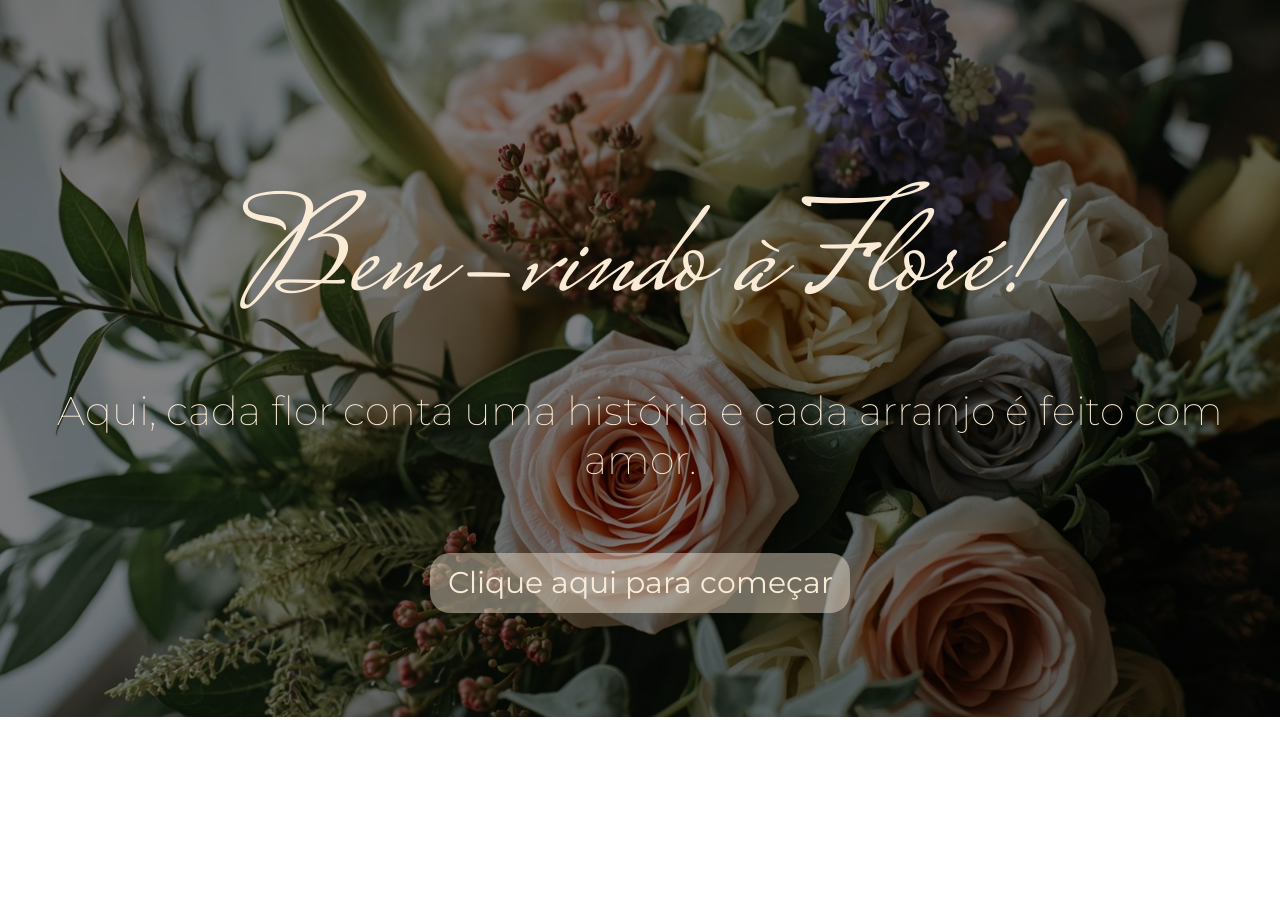
<file: public/pages/bemvindo.html>
<!DOCTYPE html>
<html lang="en">
<head>
    <meta charset="UTF-8">
    <meta name="viewport" content="width=device-width, initial-scale=1.0">
    <title>Bem-Vindo</title>
    <link rel="stylesheet" href="../styles/bemvindo.css">
    <link rel="icon" href="img/Design sem nome.png">

    <!-- fontes -->
    <link rel="preconnect" href="https://fonts.googleapis.com">
    <link rel="preconnect" href="https://fonts.gstatic.com" crossorigin>
    <link href="https://fonts.googleapis.com/css2?family=Mrs+Saint+Delafield&display=swap" rel="stylesheet">
    <link rel="preconnect" href="https://fonts.googleapis.com">
    <link rel="preconnect" href="https://fonts.gstatic.com" crossorigin>
    <link href="https://fonts.googleapis.com/css2?family=Montserrat:ital,wght@0,100..900;1,100..900&display=swap" rel="stylesheet">



</head>
<body>
    <h1>Bem-vindo à Floré!</h1>
    <h2>Aqui, cada flor conta uma história e cada arranjo é feito com amor.</h2><br><br>
    <button><a href="../pages/login">Clique aqui para começar</a></button>

</body>
</html>
</file>
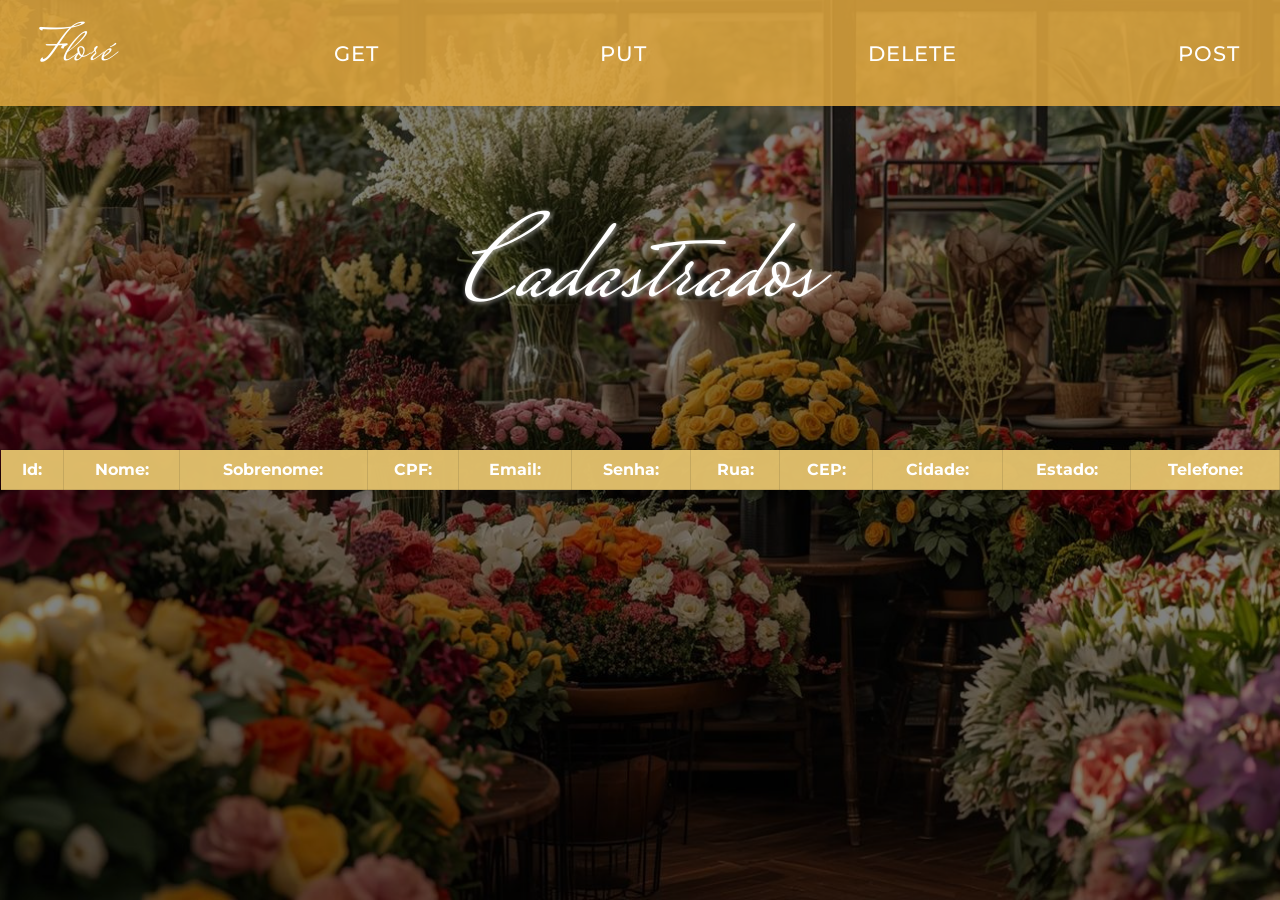
<file: public/pages/cadastrados.html>
<!DOCTYPE html>
<html lang="en">
<head>
    <meta charset="UTF-8">
    <meta name="viewport" content="width=device-width, initial-scale=1.0">
    <title>Cadastrados</title>
    <link rel="stylesheet" href="../styles/get.css">
    <link rel="icon" href="img/Design sem nome.png">
    <!-- fontes -->
    <link rel="preconnect" href="https://fonts.googleapis.com">
    <link rel="preconnect" href="https://fonts.gstatic.com" crossorigin>
    <link href="https://fonts.googleapis.com/css2?family=Mrs+Saint+Delafield&display=swap" rel="stylesheet">
    <link href="https://fonts.googleapis.com/css2?family=Montserrat:ital,wght@0,100..900;1,100..900&display=swap" rel="stylesheet">
</head>
</head>
<body>
    <header>
        <p>Floré</p>
        <a href="../pages/cadastrados.html">GET</a>
        <a href="../pages/put.html">PUT</a>
        <a href="../pages/delete.html">DELETE</a>
        <a href="../pages/cadastro.html">POST</a>
    </header>
        <h1>Cadastrados</h1>

        <table>
            <thead>
                <tr>
                    <td>Id:</td>
                    <td>Nome:</td>
                    <td>Sobrenome:</td>
                    <td>CPF:</td>
                    <td>Email:</td>
                    <td>Senha:</td>
                    <td>Rua:</td>
                    <td>CEP:</td>
                    <td>Cidade:</td>
                    <td>Estado:</td>
                    <td>Telefone:</td>
                </tr>
            </thead>
            <tbody id="tabela-corpo"></tbody>
        </table>
        <p id="mensagem-vazia" style="display:none; font-size:18px; color:#555; margin-top:10px; text-align:center;">
                Não existe nenhum cadastro.
        </p>
    <script src="../script/get.js"></script>
</body>
</html>
</file>
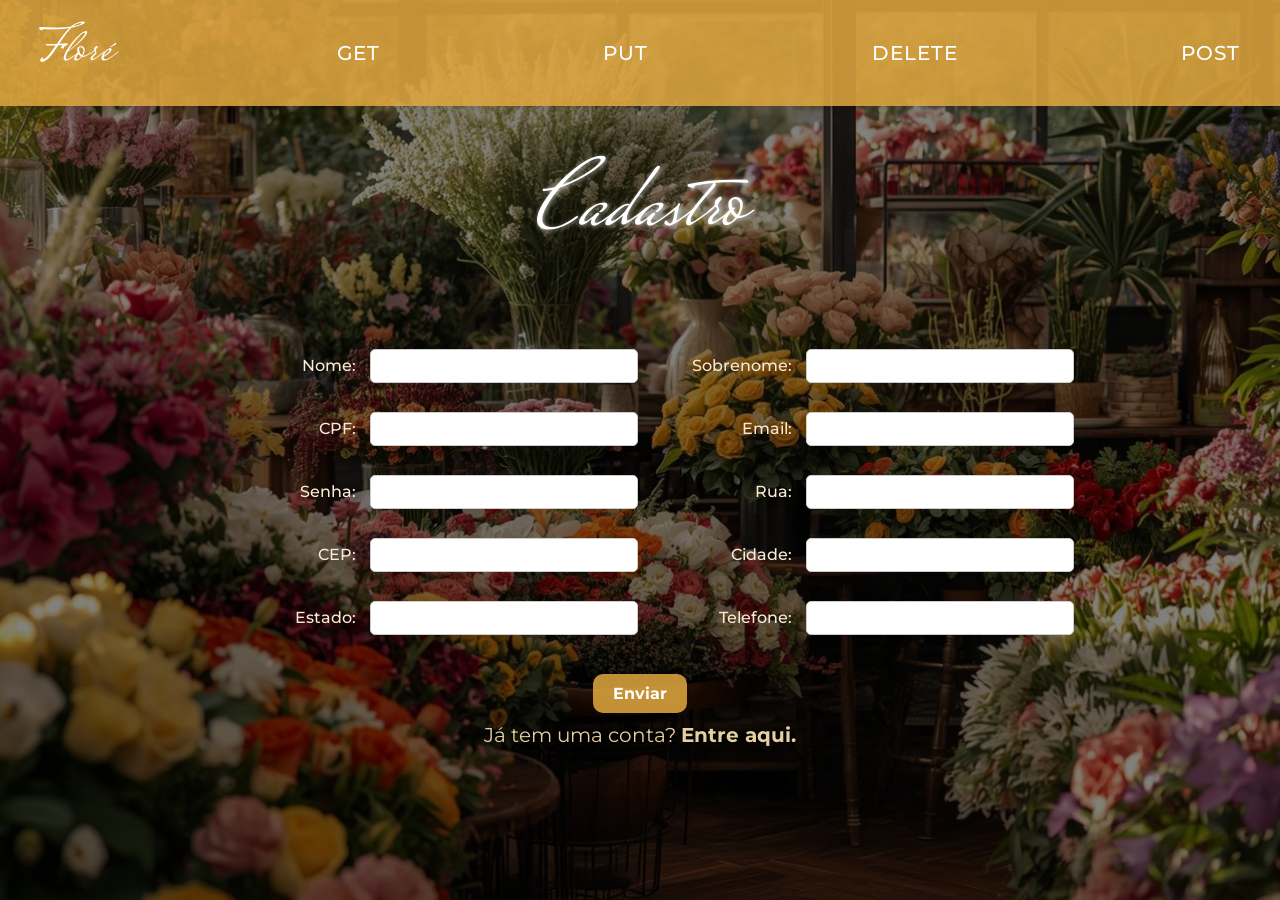
<file: public/pages/cadastro.html>
<!DOCTYPE html>
<html lang="en">
<head>
    <meta charset="UTF-8">
    <meta name="viewport" content="width=device-width, initial-scale=1.0">
    <title>POST</title>
    <link rel="stylesheet" href="../styles/cadastro.css">
    <link rel="icon" href="img/Design sem nome.png">
        <!-- fontes -->
        <link rel="preconnect" href="https://fonts.googleapis.com">
        <link rel="preconnect" href="https://fonts.gstatic.com" crossorigin>
        <link href="https://fonts.googleapis.com/css2?family=Mrs+Saint+Delafield&display=swap" rel="stylesheet">
        <link href="https://fonts.googleapis.com/css2?family=Montserrat:ital,wght@0,100..900;1,100..900&display=swap" rel="stylesheet">
</head>
<body>
    <header>
        <p>Floré</p>
        <a href="../pages/cadastrados.html">GET</a>
        <a href="../pages/put.html">PUT</a>
        <a href="../pages/delete.html">DELETE</a>
        <a href="../pages/cadastro.html">POST</a>
    </header>
    <center>
    <h1>Cadastro</h1>
    <form>
        <label for="">Nome:</label>
        <input type="text" id="nome">

        <label for="">Sobrenome:</label>
        <input type="text" id="sobrenome">
        <br><br>
        <label for="">CPF:</label>
        <input type="number" id="cpf">

        <label for="">Email:</label>
        <input type="text" id="email">
        <br><br>
        <label for="">Senha:</label>
        <input type="password" id="senha">

        <label for="">Rua:</label>
        <input type="text" id="rua">
        <br><br>
        <label for="">CEP:</label>
        <input type="text" id="CEP">
        <label for="">Cidade:</label>
        <input type="text" id="cidade">
        <br><br>
        <label for="">Estado:</label>
        <input type="text" id="estado">

        <label for="">Telefone:</label>
        <input type="number" id="tel">
        <br><br>
        <button onclick="enviarDados()">Enviar</button>
    </form>
    <script src="../script/post.js"></script>

    <a href="login.html" id="login">Já tem uma conta? <strong>Entre aqui.</strong></a>

</body>
</html>
</file>
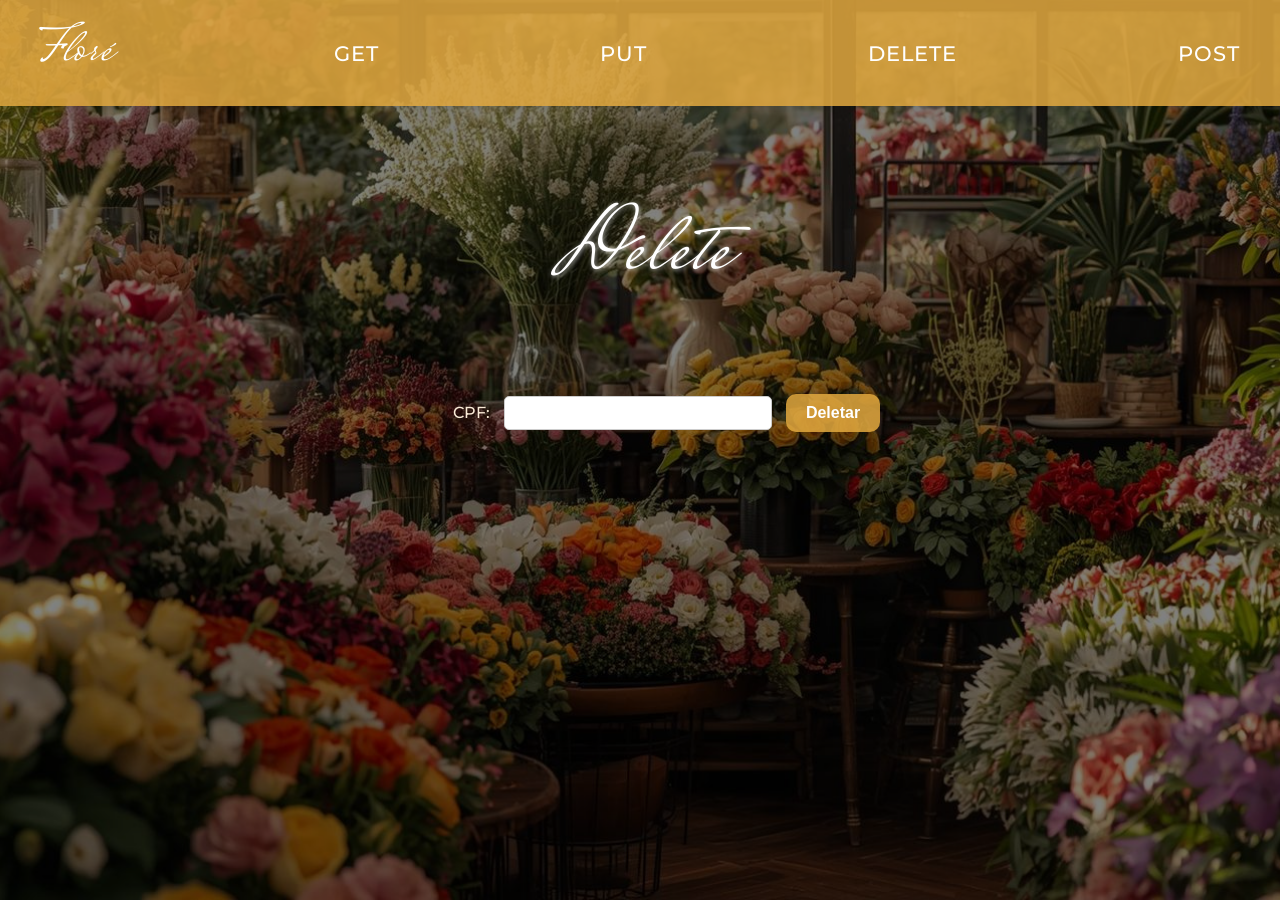
<file: public/pages/delete.html>
<!DOCTYPE html>
<html lang="en">
<head>
    <meta charset="UTF-8">
    <meta name="viewport" content="width=device-width, initial-scale=1.0">
    <title>Delete</title>
    <link rel="stylesheet" href="../styles/delete.css">
    <link rel="icon" href="img/Design sem nome.png">
    <!-- fontes -->
    <link rel="preconnect" href="https://fonts.googleapis.com">
    <link rel="preconnect" href="https://fonts.gstatic.com" crossorigin>
    <link href="https://fonts.googleapis.com/css2?family=Mrs+Saint+Delafield&display=swap" rel="stylesheet">
    <link href="https://fonts.googleapis.com/css2?family=Montserrat:ital,wght@0,100..900;1,100..900&display=swap" rel="stylesheet">
</head>
<body>
    <header>
        <p>Floré</p>
        <a href="../pages/cadastrados.html">GET</a>
        <a href="../pages/put.html">PUT</a>
        <a href="../pages/delete.html">DELETE</a>
        <a href="../pages/cadastro.html">POST</a>
    </header>
    <center>
        <h1>Delete</h1>
        <form>
            <label>CPF:</label>
            <input type="text" id="CPF">
            <input type="button" onclick="deletarDados()" value="Deletar">
        </form>


    <script src="../script/delete.js"></script>
</body>
</html>
</file>
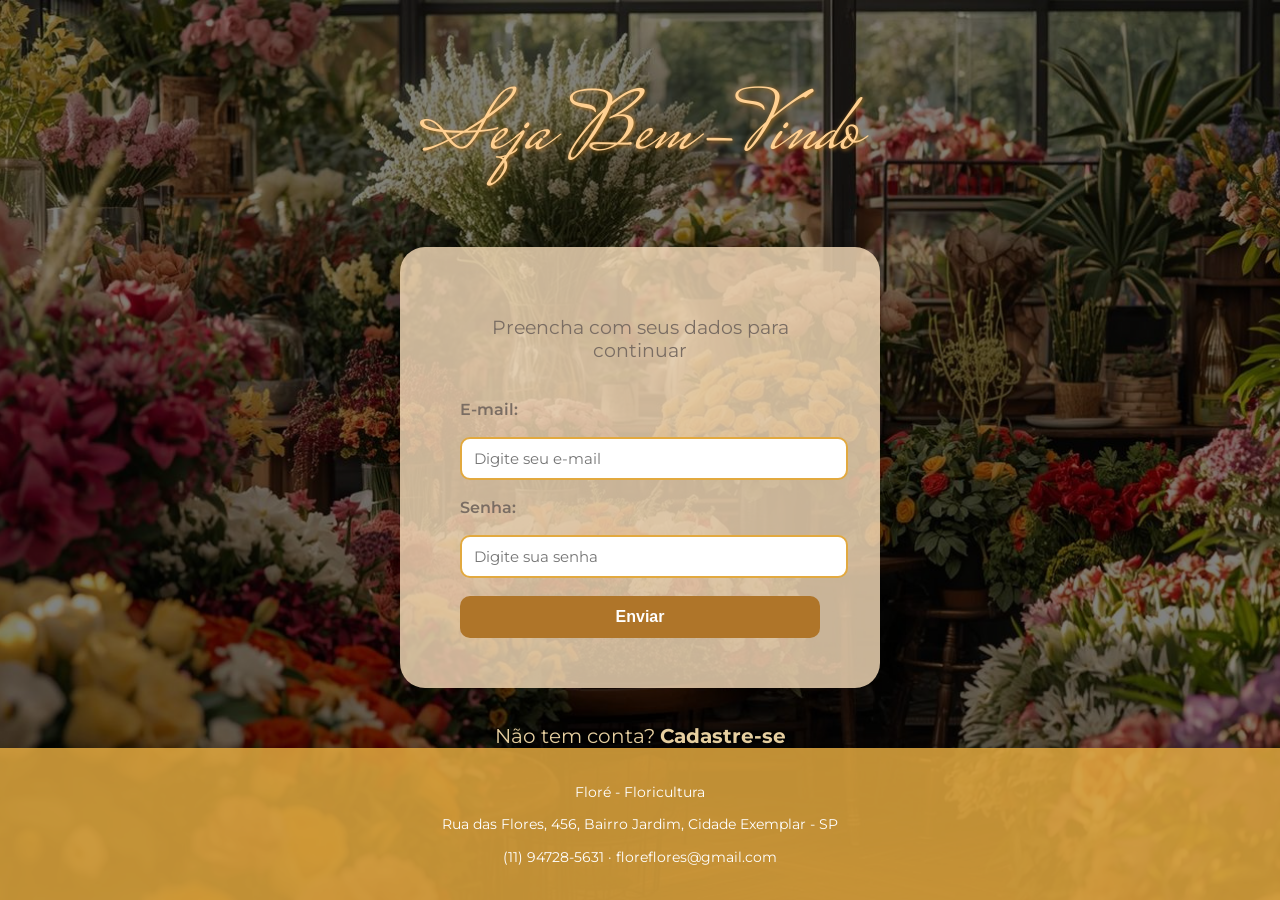
<file: public/pages/login.html>
<!DOCTYPE html>
<html lang="pt-br">

<head>
  <meta charset="UTF-8">
  <meta name="viewport" content="width=device-width, initial-scale=1.0">
  <title>Login</title>
  <link rel="icon" href="img/Design sem nome.png">
  <link rel="stylesheet" href="../styles/login.css">

  <!-- Fontes -->
  <link rel="preconnect" href="https://fonts.googleapis.com">
  <link rel="preconnect" href="https://fonts.gstatic.com" crossorigin>
  <link href="https://fonts.googleapis.com/css2?family=Mrs+Saint+Delafield&display=swap" rel="stylesheet">
  <link href="https://fonts.googleapis.com/css2?family=Montserrat:wght@300;500;700&display=swap" rel="stylesheet">
</head>

<body>

    <h2>Seja Bem-Vindo</h2>

  <main>
    <form>
      <p class="legend">Preencha com seus dados para continuar</p>
      <label for="email">E-mail:</label>
      <input id="email" type="text" placeholder="Digite seu e-mail">
      <label for="senha">Senha:</label>
      <input id="senha" type="password" placeholder="Digite sua senha">

      <button onclick="logar()">Enviar</button>
    </form>
  </main>

  <a href="../pages/cadastro.html">Não tem conta? <strong>Cadastre-se</strong></a>

  <footer>
    <p>Floré - Floricultura</p>
    <p>Rua das Flores, 456, Bairro Jardim, Cidade Exemplar - SP</p>
    <p>(11) 94728-5631 · floreflores@gmail.com</p>

  </footer>


<script src="../script/login.js"></script>
</body>

</html>
</file>
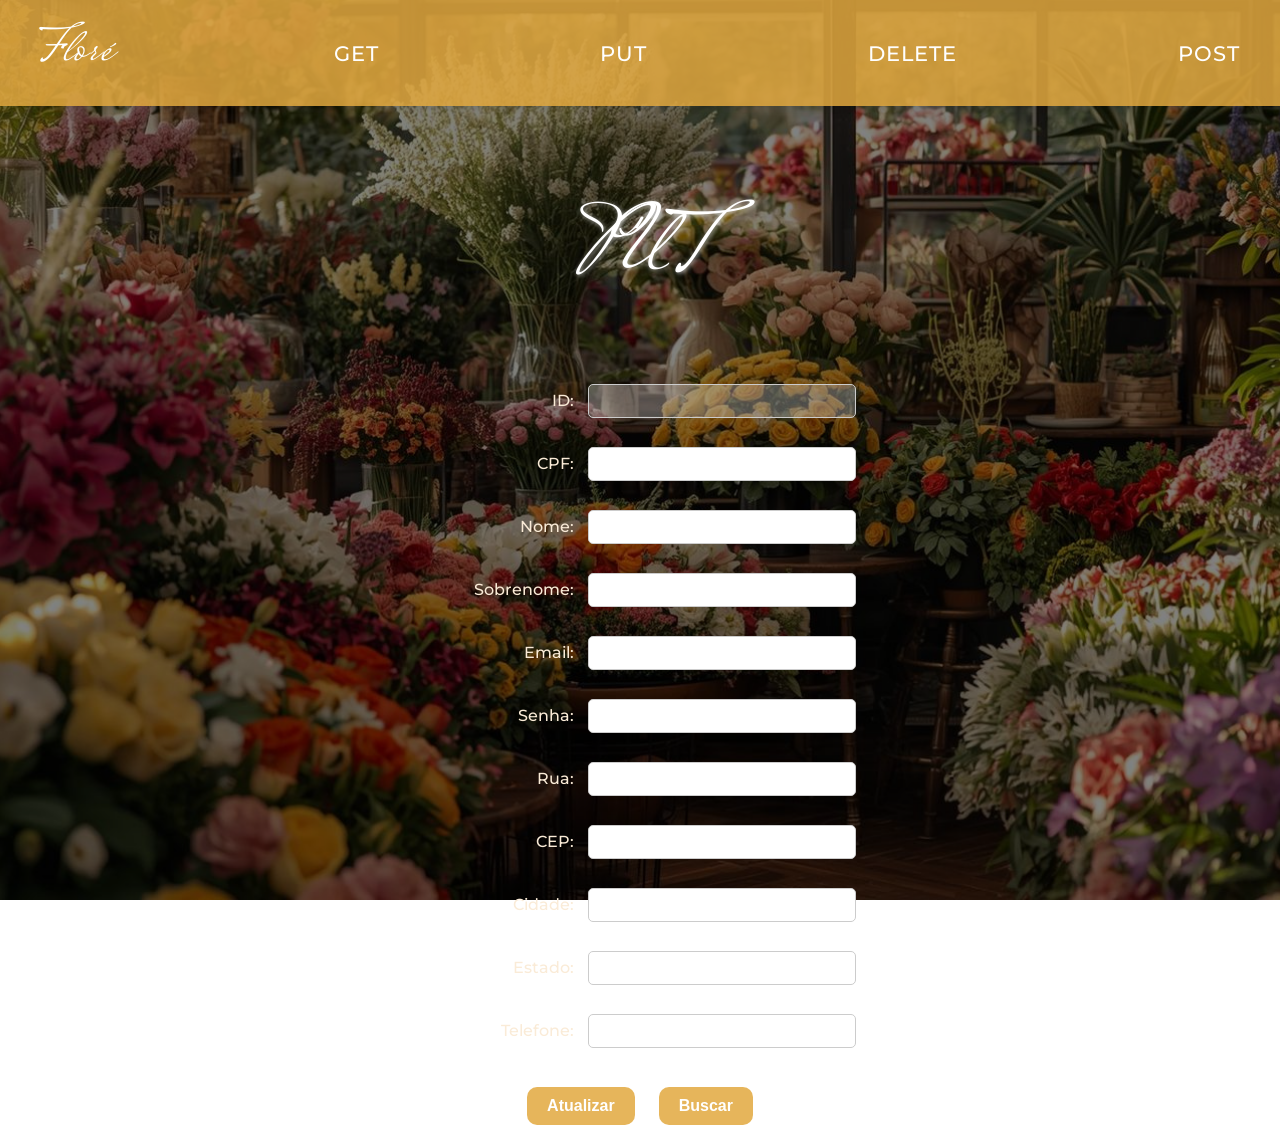
<file: public/pages/put.html>
<!DOCTYPE html>
<html lang="en">
<head>
    <meta charset="UTF-8">
    <meta name="viewport" content="width=device-width, initial-scale=1.0">
    <title>PUT</title>
    <link rel="stylesheet" href="../styles/put.css">
    <link rel="icon" href="img/Design sem nome.png">
    <!-- fontes -->
    <link rel="preconnect" href="https://fonts.googleapis.com">
    <link rel="preconnect" href="https://fonts.gstatic.com" crossorigin>
    <link href="https://fonts.googleapis.com/css2?family=Mrs+Saint+Delafield&display=swap" rel="stylesheet">
    <link href="https://fonts.googleapis.com/css2?family=Montserrat:ital,wght@0,100..900;1,100..900&display=swap" rel="stylesheet">
</head>
<body>
    <header>
        <p>Floré</p>
        <a href="../pages/cadastrados.html">GET</a>
        <a href="../pages/put.html">PUT</a>
        <a href="../pages/delete.html">DELETE</a>
        <a href="../pages/cadastro.html">POST</a>
    </header>
    <center>
        <h1>PUT</h1>
        <form>
            <label>ID:</label>
            <input type="text" id="identificador" disabled>
            <br><br>
            <label>CPF:</label>
            <input type="text" id="identificadorCPF">
            <br><br>
            <label>Nome:</label>
            <input type="text" id="nomeAtualizar">
            <br><br>
            <label>Sobrenome:</label>
            <input type="text" id="sobrenomeAtualizar">
            <br><br>
            <label>Email:</label>
            <input type="text" id="emailAtualizar">
            <br><br>
            <label>Senha:</label>
            <input type="password" id="senhaAtualizar">
            <br><br>
            <label>Rua:</label>
            <input type="text" id="ruaAtualizar">
            <br><br>
            <label>CEP:</label>
            <input type="text" id="cepAtualizar">
            <br><br>
            <label>Cidade:</label>
            <input type="text" id="cidadeAtualizar">
            <br><br>
            <label>Estado:</label>
            <input type="text" id="estadoAtualizar">
            <br><br>
            <label>Telefone:</label>
            <input type="text" id="telefoneAtualizar">
            <br><br>
            <button onclick="atualizarDados()">Atualizar</button>
            <button type="button" onclick="buscarDados()">Buscar</button>
        </form>

        <script src="../script/put.js"></script>
    </center>
</body>
</html>
</file>
<file: public/styles/bemvindo.css>
body {
    background-image: url(../img/flores.png);
    background-repeat: no-repeat;
    background-size: cover;
    text-align: center;
    padding-top: 60px;
}

h1 {
    font-family: "Mrs Saint Delafield", cursive;
    color: antiquewhite;
    font-size: 140px;
    font-weight: 400;
    margin-bottom: 10px;
}

h2 {
    font-family: "Montserrat", sans-serif;
    color: antiquewhite;
    font-weight: 150;
    font-size: 40px;
    margin-top: 0;
}

button {
    font-family: "Montserrat", sans-serif;
    text-decoration: none;
    border: none;
    border-radius: 20px;
    width: 420px;
    height: 60px;
    font-size: 30px;
    background-color: rgba(250, 235, 215, 0.438);
}

a {
    color: antiquewhite;
    text-decoration: none;
    font-weight: 400;
}
</file>
<file: public/styles/get.css>
body {
    margin: 0;
    font-family: 'Montserrat', sans-serif;
    background: url('../img/fundogeral.png') no-repeat center center fixed;
    background-size: cover;
    color: #3a3a3a;
}

header {
    background-color: rgba(226, 169, 63, 0.85);
    color: #fff;
    padding: 15px 40px;
    display: flex;
    justify-content: space-between;
    align-items: center;
    font-size: 1.3em;
    font-weight: bold;
    letter-spacing: 1px;
    box-shadow: 0 2px 6px rgba(0,0,0,0.1);

}

header p {
    margin: 0;
    font-family: 'Mrs Saint Delafield', cursive;
    font-size: 50px;
    color: #ffffff;
    font-weight: 400;
}

header a {
    color: #fff;
    text-decoration: none;
    margin-left: 20px;
    font-weight: 500;
}


h1 {
    text-align: center;
    margin-top: 80px;
    font-size: 120px;
    font-weight: 400;
    font-family: 'Mrs Saint Delafield', cursive;
    color: #ffffff;
    text-shadow: 1px 1px 5px rgba(255,255,255,0.7);
}


.flores {
    text-align: center;
    margin: 60px auto;
    max-width: 1200px;
    background-color: rgba(255, 255, 255, 0.9);
    padding: 40px;
    border-radius: 25px;
    box-shadow: 0 4px 20px rgba(0,0,0,0.1);
}


.flores h1 {
    color: #af7325;
    font-size: 70px;
    margin-bottom: 10px;
}


.flores hr {
    width: 100px;
    height: 3px;
    background-color: #f0b05d;
    border: none;
    margin: 10px auto 30px;
    border-radius: 5px;
}


table {
    width: 100%;
    border-collapse: collapse;
    margin-top: 30px;
    font-family: 'Montserrat', sans-serif;
}

thead {
    background-color: rgba(226, 169, 63, 0.8);
    color: #fff;
    font-weight: bold;
}

thead td, tbody td {
    padding: 10px;
    border: 1px solid rgba(0,0,0,0.1);
    text-align: center;
    background-color: rgba(226, 196, 114, 0.85);
}


footer {
    background-color: rgba(226, 169, 63, 0.85);
    color: #fff;
    text-align: center;
    padding: 20px;
    font-size: 0.9em;
    margin-top: 40px;
    box-shadow: 0 -2px 6px rgba(0,0,0,0.1);
}
</file>
<file: public/styles/cadastro.css>
body {
    margin: 0;
    font-family: 'Montserrat', sans-serif;
    background: url('../img/fundogeral.png') no-repeat center center fixed;
    background-size: cover;
    color: #3a3a3a;
}


header {
    background-color: rgba(226, 169, 63, 0.85);
    color: #fff;
    padding: 15px 40px;
    display: flex;
    justify-content: space-between;
    align-items: center;
    font-size: 1.3em;
    font-weight: bold;
    letter-spacing: 1px;
    box-shadow: 0 2px 6px rgba(0,0,0,0.1);
    position: sticky;
    top: 0;
    z-index: 100;
}

header p {
    margin: 0;
    font-family: 'Mrs Saint Delafield', cursive;
    font-size: 50px;
    color: #ffffff;
    font-weight: 400;
}

header a {
    color: #fff;
    text-decoration: none;
    margin-left: 20px;
    font-weight: 500;
}

header a:hover {
    color: #ffeaea;
    text-decoration: underline;
}


h1 {
    text-align: center;
    margin-top: 30px;
    font-size: 97px;
    font-weight: 400;
    font-family: 'Mrs Saint Delafield', cursive;
    color: #ffffff;
    text-shadow: 1px 1px 5px rgba(255,255,255,0.7);
}


.center {
    text-align: center;
    margin: 60px auto;
    background-color: rgba(255, 255, 255, 0.9);
    padding: 40px;
    border-radius: 25px;
    max-width: 600px;
    box-shadow: 0 4px 20px rgba(0,0,0,0.1);
}


label {
    display: inline-block;
    width: 150px;
    text-align: right;
    margin-right: 10px;
    font-weight: 500;
}

input, button {
    padding: 8px;
    border-radius: 5px;
    border: 1px solid #ccc;
    font-family: 'Montserrat', sans-serif;
}

input {
    width: 250px;
    margin-bottom: 10px;
}

label {
    color: antiquewhite;
}

button {
    padding: 10px 20px;
    margin: 10px;
    border: none;
    border-radius: 10px;
    background-color: rgba(226, 169, 63, 0.85);
    color: #fff;
    font-size: 16px;
    font-weight: bold;
    cursor: pointer;
}

button:hover {
    background-color: rgba(240, 176, 93, 0.9);
}

/* ====== FOOTER ====== */
footer {
    background-color: rgba(226, 169, 63, 0.85);
    color: #fff;
    text-align: center;
    padding: 20px;
    font-size: 0.9em;
    margin-top: 40px;
    box-shadow: 0 -2px 6px rgba(0,0,0,0.1);
}

a {
    text-decoration: none;
    color: rgb(230, 207, 160);
    border: 90px;
    border-color: rgba(255, 228, 196, 0.767);
    text-align: center;
    font-size: 20px;
}
  

/* ====== RESPONSIVIDADE ====== */
@media (max-width: 768px) {
    header {
        flex-direction: column;
        text-align: center;
    }

    header a {
        margin: 10px 0;
    }

    h1 {
        font-size: 50px;
    }

    label {
        display: block;
        width: 100%;
        text-align: left;
        margin-bottom: 5px;
    }

    input {
        width: 80%;
        margin-bottom: 15px;
    }

    button {
        width: 40%;
        font-size: 14px;
    }

    .center {
        padding: 20px;
        width: 90%;
    }
}
</file>
<file: public/styles/delete.css>
/* ====== BODY ====== */
body {
    margin: 0;
    font-family: 'Montserrat', sans-serif;
    background: url('../img/fundogeral.png') no-repeat center center fixed;
    background-size: cover;
    color: #3a3a3a;
}

/* ====== HEADER ====== */
header {
    background-color: rgba(226, 169, 63, 0.85);
    color: #fff;
    padding: 15px 40px;
    display: flex;
    justify-content: space-between;
    align-items: center;
    font-size: 1.3em;
    font-weight: bold;
    letter-spacing: 1px;
    box-shadow: 0 2px 6px rgba(0,0,0,0.1);
    position: sticky;
    top: 0;
    z-index: 100;
}

header p {
    margin: 0;
    font-family: 'Mrs Saint Delafield', cursive;
    font-size: 50px;
    color: #ffffff;
    font-weight: 400;
}

header a {
    color: #fff;
    text-decoration: none;
    margin-left: 20px;
    font-weight: 500;
}

header a:hover {
    color: #ffeaea;
    text-decoration: underline;
}

/* ====== TÍTULO ====== */
h1 {
    text-align: center;
    margin-top: 80px;
    font-size: 90px;
    font-weight: 400;
    font-family: 'Mrs Saint Delafield', cursive;
    color: #ffffff;
    text-shadow: 1px 1px 5px rgba(255,255,255,0.7);
}

/* ====== CONTAINER CENTRAL ====== */
.center {
    text-align: center;
    margin: 60px auto;
    background-color: rgba(255, 255, 255, 0.9);
    padding: 40px;
    border-radius: 25px;
    max-width: 500px;
    box-shadow: 0 4px 20px rgba(0,0,0,0.1);
}

/* ====== LABEL E INPUT ====== */
label {
    display: inline-block;
    width: 100px;
    text-align: right;
    margin-right: 10px;
    font-weight: 500;
}

input[type="text"] {
    padding: 8px;
    border-radius: 5px;
    border: 1px solid #ccc;
    width: 250px;
    margin-bottom: 10px;
    font-family: 'Montserrat', sans-serif;
}

/* ====== BOTÃO ====== */
input[type="button"] {
    padding: 10px 20px;
    margin: 10px;
    border: none;
    border-radius: 10px;
    background-color: rgba(226, 169, 63, 0.85);
    color: #fff;
    font-size: 16px;
    font-weight: bold;
    cursor: pointer;
}

label {
    color: antiquewhite;
}

input[type="button"]:hover {
    background-color: rgba(240, 176, 93, 0.9);
}

/* ====== FOOTER ====== */
footer {
    background-color: rgba(226, 169, 63, 0.85);
    color: #fff;
    text-align: center;
    padding: 20px;
    font-size: 0.9em;
    margin-top: 40px;
    box-shadow: 0 -2px 6px rgba(0,0,0,0.1);
}

/* ====== RESPONSIVIDADE ====== */
@media (max-width: 768px) {
    header {
        flex-direction: column;
        text-align: center;
    }

    header a {
        margin: 10px 0;
    }

    h1 {
        font-size: 50px;
    }

    label {
        display: block;
        width: 100%;
        text-align: left;
        margin-bottom: 5px;
    }

    input[type="text"] {
        width: 80%;
        margin-bottom: 15px;
    }

    input[type="button"] {
        width: 40%;
        font-size: 14px;
    }

    .center {
        padding: 20px;
        width: 90%;
    }
}
</file>
<file: public/styles/login.css>
body {
    margin: 0;
    font-family: 'Montserrat', sans-serif;
    background: url('../img/fundogeral.png') no-repeat center center fixed;
    background-size: cover;
    color: #3a3a3a;
  
    display: flex;
    flex-direction: column;
    min-height: 100vh;
  }
  
  main {
    flex: 1;
    display: flex;
    justify-content: center;
    align-items: center;
  }
  
  form {
    background-color: rgba(252, 225, 190, 0.795);
    padding: 50px 60px;
    border-radius: 25px;
    box-shadow: 0 6px 25px rgba(0, 0, 0, 0.25);
    width: 360px;
    max-width: 90%;
    text-align: center;
    display: flex;
    flex-direction: column;
    gap: 18px;
  }

  a {
    text-decoration: none;
    color: rgb(230, 207, 160);
    border: 90px;
    border-color: rgba(255, 228, 196, 0.767);
    text-align: center;
    font-size: 20px;
  }
  
  h2 {
    font-family: 'Mrs Saint Delafield', cursive;
    font-size: 85px;
    color: #ffd092;
    text-shadow: 1px 1px 4px #af7325;
    font-weight: 400;
    margin-bottom: 10px;
    text-align: center;
  }
  
  
  .legend {
    font-size: 19px;
    color: #7a6d63;
    margin-bottom: 20px;
  }
  
  
  label {
    font-weight: 600;
    color: #7a6d63;
    align-self: flex-start;
  }
  
  input {
    width: 100%;
    padding: 10px 12px;
    border-radius: 10px;
    border: 2px solid #e2a93f;
    font-size: 15px;
    outline: none;
    transition: 0.2s;
    font-family: 'Montserrat', sans-serif;
  }
  
  input:focus {
    border-color: #af7325;
    box-shadow: 0 0 8px rgba(175, 115, 37, 0.4);
  }
  
  button {
    background-color: #af7529;
    color: #fff;
    border: none;
    padding: 12px;
    font-size: 16px;
    border-radius: 10px;
    cursor: pointer;
    font-weight: 600;
    transition: 0.2s;
  }
  
  button:hover {
    background-color: #af7325;
  }
  
  footer {
    background-color: rgba(226, 169, 63, 0.85);
    color: #fff;
    text-align: center;
    padding: 20px 0;
    font-size: 0.9em;
    box-shadow: 0 -2px 6px rgba(0,0,0,0.1);
  }
</file>
<file: public/styles/put.css>
/* ====== BODY ====== */
body {
    margin: 0;
    font-family: 'Montserrat', sans-serif;
    background: url('../img/fundogeral.png') no-repeat center center fixed;
    background-size: cover;
    color: #3a3a3a;
}

/* ====== HEADER ====== */
header {
    background-color: rgba(226, 169, 63, 0.85);
    color: #fff;
    padding: 15px 40px;
    display: flex;
    justify-content: space-between;
    align-items: center;
    font-size: 1.3em;
    font-weight: bold;
    letter-spacing: 1px;
    box-shadow: 0 2px 6px rgba(0,0,0,0.1);
    position: sticky;
    top: 0;
    z-index: 100;
}

header p {
    margin: 0;
    font-family: 'Mrs Saint Delafield', cursive;
    font-size: 50px;
    color: #ffffff;
    font-weight: 400;
}

header a {
    color: #fff;
    text-decoration: none;
    margin-left: 20px;
    font-weight: 500;
}

header a:hover {
    color: #ffeaea;
    text-decoration: underline;
}

/* ====== TÍTULO ====== */
h1 {
    text-align: center;
    margin-top: 80px;
    font-size: 90px;
    font-weight: 400;
    font-family: 'Mrs Saint Delafield', cursive;
    color: #ffffff;
    text-shadow: 1px 1px 5px rgba(255,255,255,0.7);
}

label {
    color: antiquewhite;
}

/* ====== CONTAINER CENTRAL ====== */
.center {
    text-align: center;
    margin: 60px auto;
    background-color: rgba(255, 255, 255, 0.9);
    padding: 40px;
    border-radius: 25px;
    max-width: 600px;
    box-shadow: 0 4px 20px rgba(0,0,0,0.1);
}

/* ====== LABEL E INPUT ====== */
label {
    display: inline-block;
    width: 150px;
    text-align: right;
    margin-right: 10px;
    font-weight: 500;
}

input {
    padding: 8px;
    border-radius: 5px;
    border: 1px solid #ccc;
    width: 250px;
    margin-bottom: 10px;
    font-family: 'Montserrat', sans-serif;
}

/* ====== BOTÕES ====== */
button {
    padding: 10px 20px;
    margin: 10px;
    border: none;
    border-radius: 10px;
    background-color: rgba(226, 169, 63, 0.85);
    color: #fff;
    font-size: 16px;
    font-weight: bold;
    cursor: pointer;
}

button:hover {
    background-color: rgba(240, 176, 93, 0.9);
}

/* ====== FOOTER ====== */
footer {
    background-color: rgba(226, 169, 63, 0.85);
    color: #fff;
    text-align: center;
    padding: 20px;
    font-size: 0.9em;
    margin-top: 40px;
    box-shadow: 0 -2px 6px rgba(0,0,0,0.1);
}

/* ====== RESPONSIVIDADE ====== */
@media (max-width: 768px) {
    header {
        flex-direction: column;
        text-align: center;
    }

    header a {
        margin: 10px 0;
    }

    h1 {
        font-size: 50px;
    }

    label {
        display: block;
        width: 100%;
        text-align: left;
        margin-bottom: 5px;
    }

    input {
        width: 80%;
        margin-bottom: 15px;
    }

    .center {
        padding: 20px;
        width: 90%;
    }

    button {
        width: 40%;
        font-size: 14px;
    }
}
</file>
